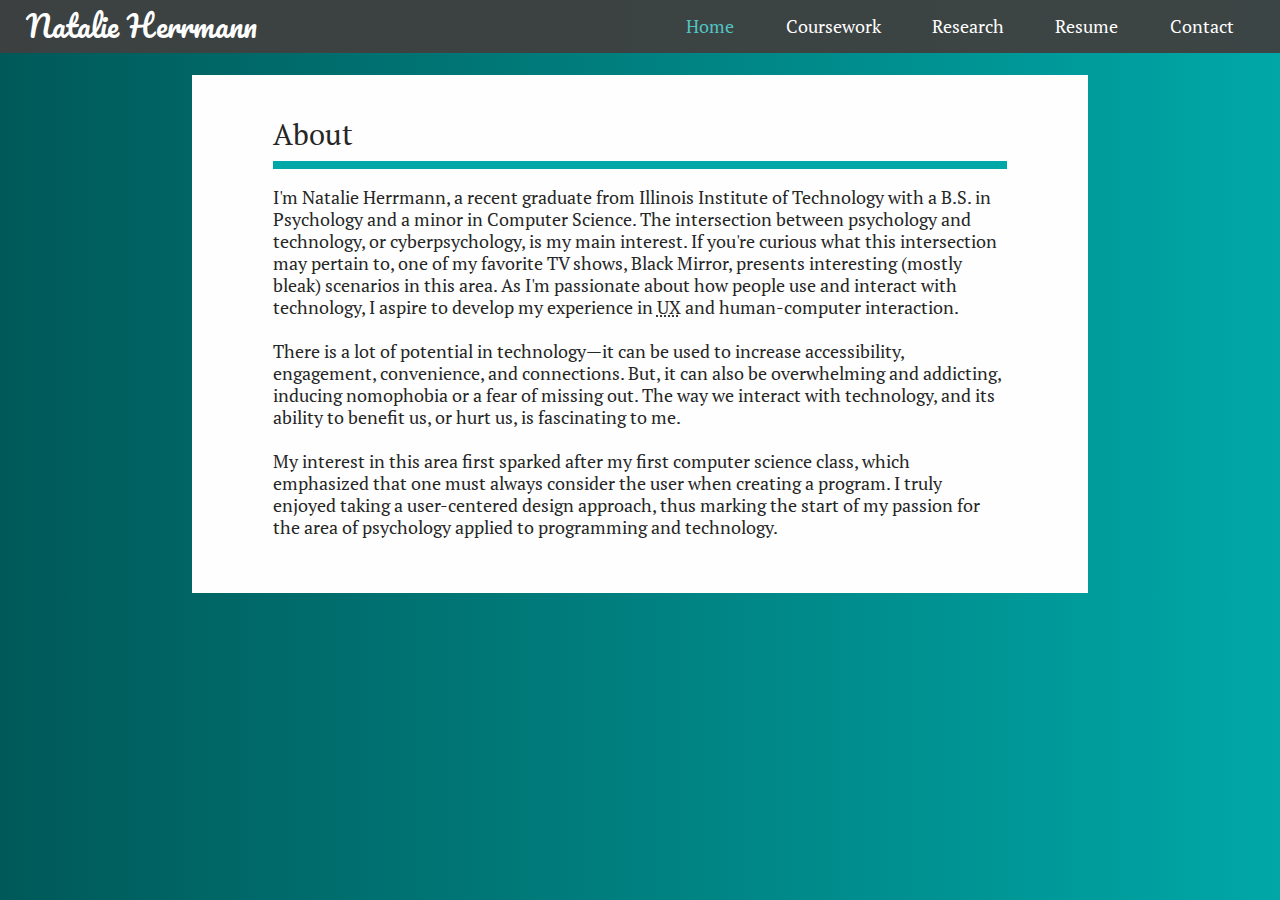
<file: index.html>
<!DOCTYPE html>
<html lang="en" class="nojs">
<head>
  <title>Natalie Herrmann</title>
  <meta charset="utf-8" />
  <meta name="viewport" content="width=device-width, initial-scale=1.0, shrink-to-fit=no" />
  <link rel="shortcut icon" href="assets/images/favicon.png" type="image/x-icon" />
  <link rel="stylesheet" href="assets/css/screen.css" />
</head>
<body>
  <header id="header">
    <h1 id="name"><a href="">Natalie Herrmann</a></h1>
    <nav id="navigation">
      <ul id="nav-bar">
        <li id="current"><a href="">Home</a></li> <!-- Current page -->
        <li><a href="coursework/">Coursework</a></li>
        <li><a href="research/">Research</a></li>
        <li><a href="resume/">Resume</a></li>
        <li><a href="contact/">Contact</a></li>
      </ul>
    </nav>
  </header>
  <main>
    <!-- About section -->
    <section id="about">
      <header>
        <h2>About</h2>
      </header>
      <p>
        I'm Natalie Herrmann, a recent graduate from Illinois Institute of
        Technology with a B.S. in Psychology and a minor in Computer Science.
        The intersection between psychology and technology, or cyberpsychology,
        is my main interest. If you're curious what this intersection may
        pertain to, one of my favorite TV shows, <cite>Black Mirror</cite>,
        presents interesting (mostly bleak) scenarios in this area. As I'm
        passionate about how people use and interact with technology, I aspire
        to develop my experience in <abbr title="User Experience">UX</abbr> and
        human-computer interaction.
      </p>
      <p>
        There is a lot of potential in technology&mdash;it can be used to
        increase accessibility, engagement, convenience, and connections. But,
        it can also be overwhelming and addicting, inducing nomophobia or a fear
        of missing out. The way we interact with technology, and its ability to
        benefit us, or hurt us, is fascinating to me.
      </p> <!-- &mdash is em dash -->
      <p>
        My interest in this area first sparked after my first computer science
        class, which emphasized that one must always consider the user when
        creating a program. I truly enjoyed taking a user-centered design
        approach, thus marking the start of my passion for the area of
        psychology applied to programming and technology.
      </p>
    </section> <!-- End About section -->
  </main>
  <script src="../../assets/js/site.js"></script>
</body>
</html>
</file>
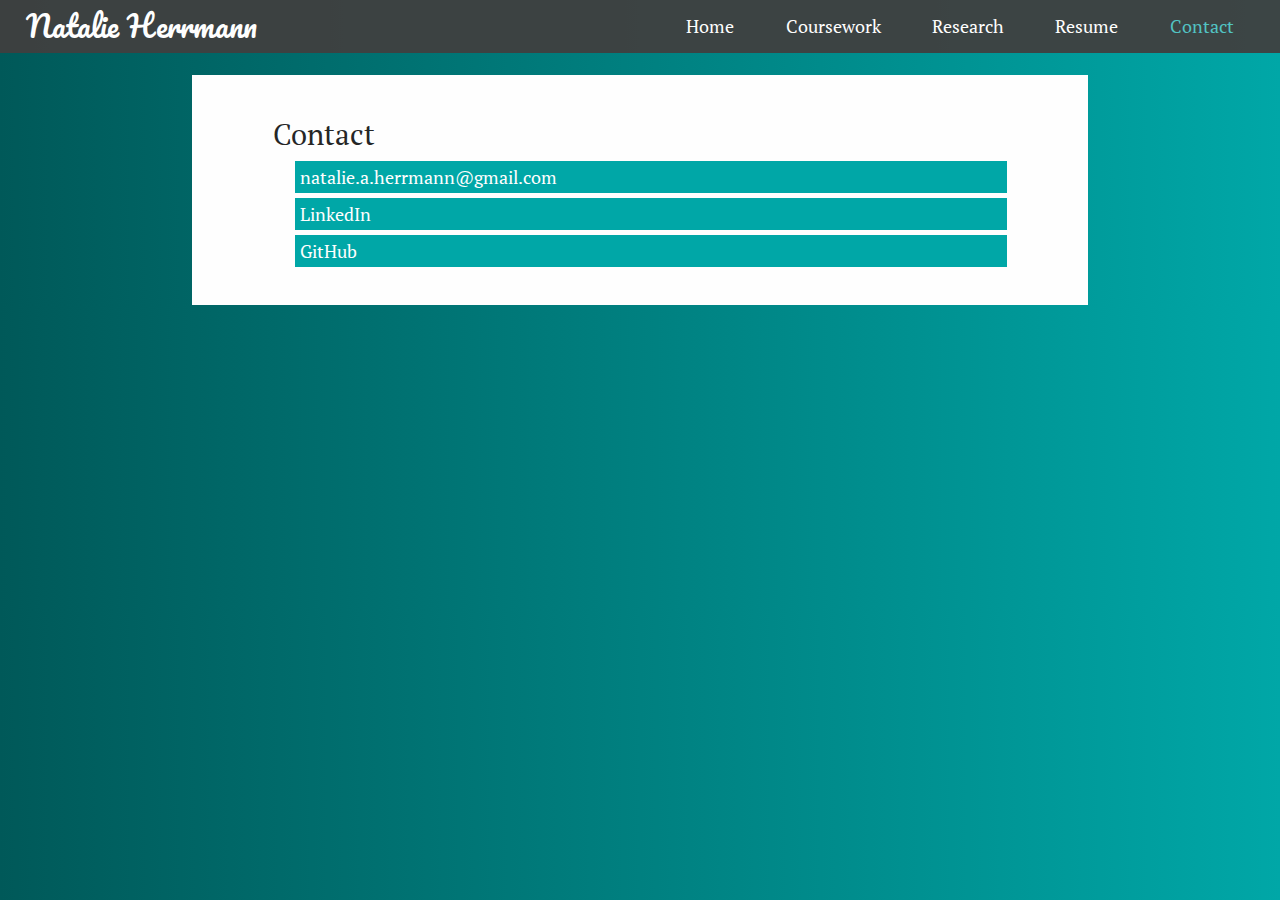
<file: contact/index.html>
<!DOCTYPE html>
<html lang="en" class="nojs">
<head>
  <title>Natalie Herrmann</title>
  <meta charset="utf-8" />
  <meta name="viewport" content="width=device-width, initial-scale=1.0, shrink-to-fit=no" />
  <link rel="shortcut icon" href="../assets/images/favicon.png" type="image/x-icon" />
  <link rel="stylesheet" href="../assets/css/screen.css" />
</head>
<body>
  <header id="header">
    <h1 id="name"><a href="../">Natalie Herrmann</a></h1>
    <nav id="navigation">
      <ul id="nav-bar">
        <li><a href="../">Home</a></li>
        <li><a href="../coursework/">Coursework</a></li>
        <li><a href="../research/">Research</a></li>
        <li><a href="../resume/">Resume</a></li>
        <li id="current"><a href="">Contact</a></li> <!-- Current page -->
      </ul>
    </nav>
  </header>
  <main>
    <!-- About section -->
    <section id="contact">
      <h2>Contact</h2>
      <address>
        <ul id="contact-links">
          <li>
            <a
            href="mailto:natalie.a.herrmann@gmail.com">natalie.a.herrmann@gmail.com</a>
          </li>
          <li><a href="https://www.linkedin.com/in/natalie-herrmann/">LinkedIn</a></li>
          <li><a href="https://github.com/natalieherrmann">GitHub</a></li>
        </ul>
      </address>
    </section>
  </main>
  <script src="../../assets/js/site.js"></script>
</body>
</html>
</file>
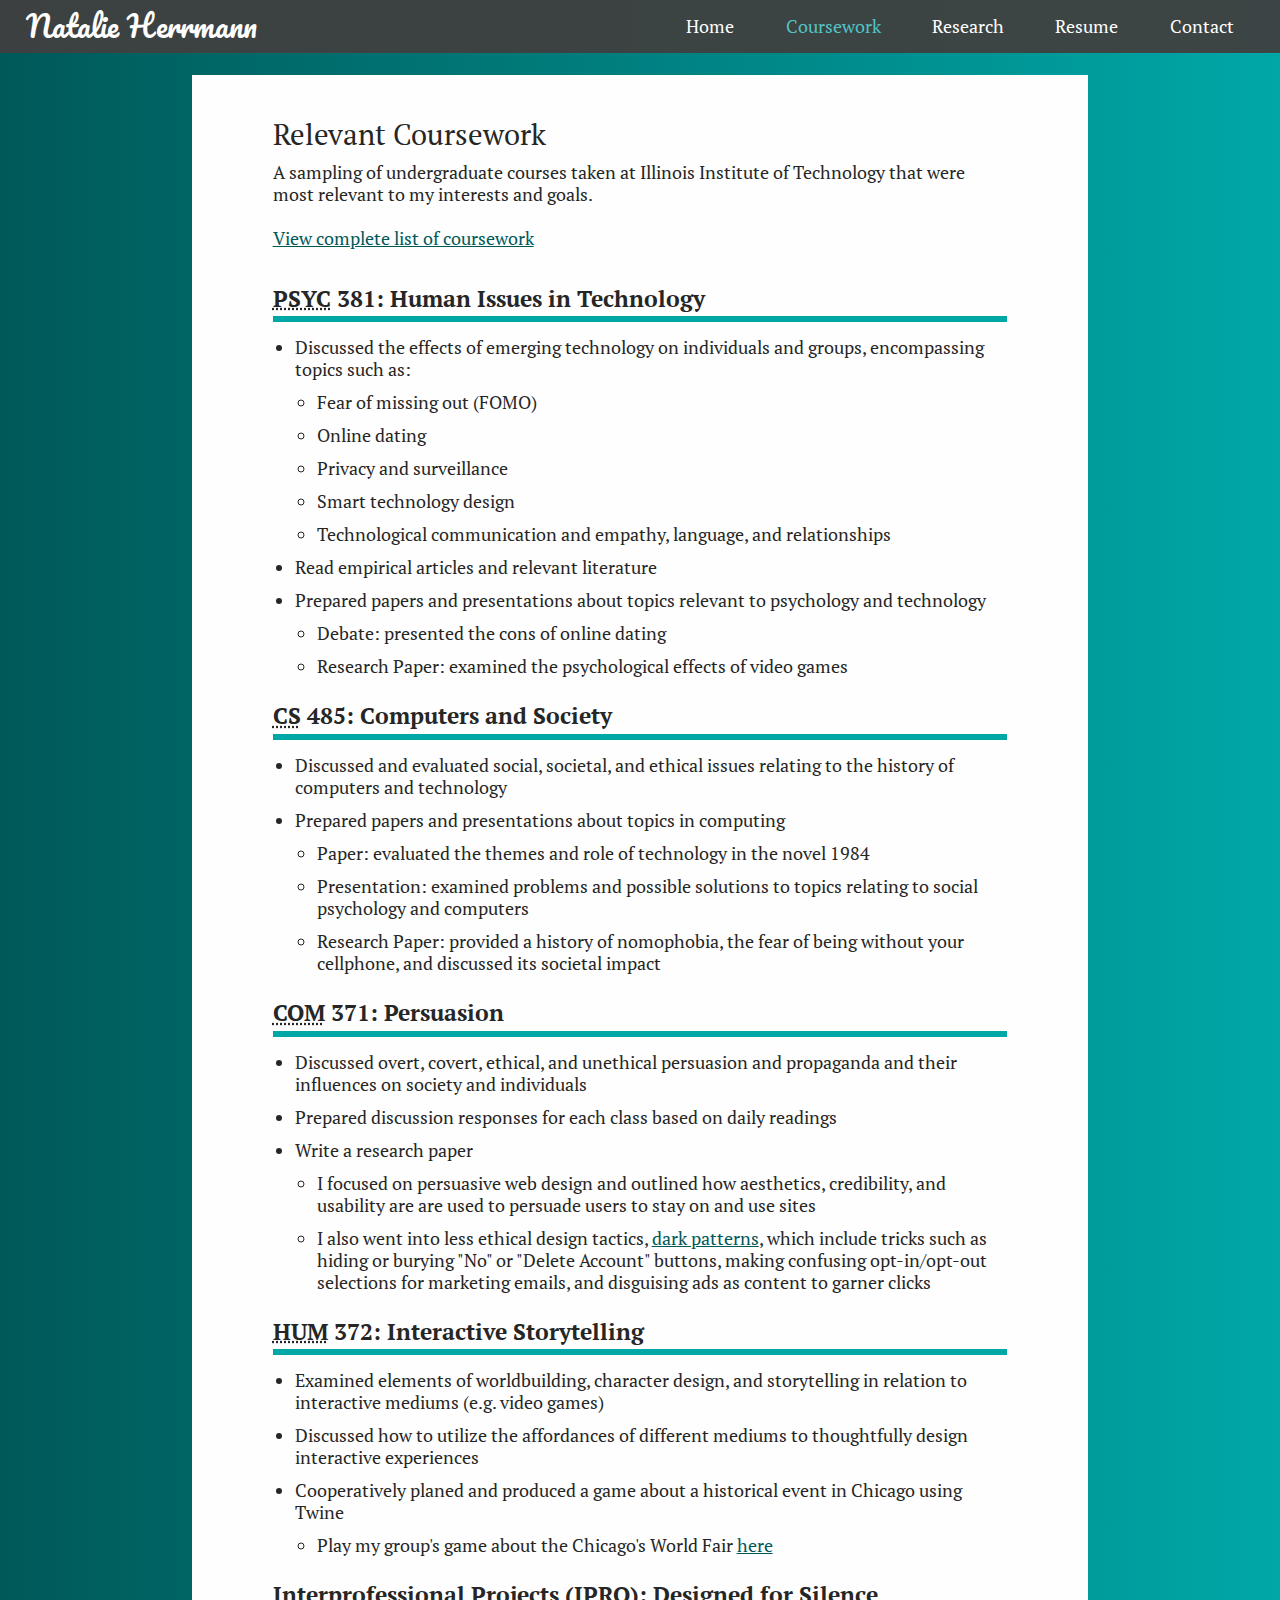
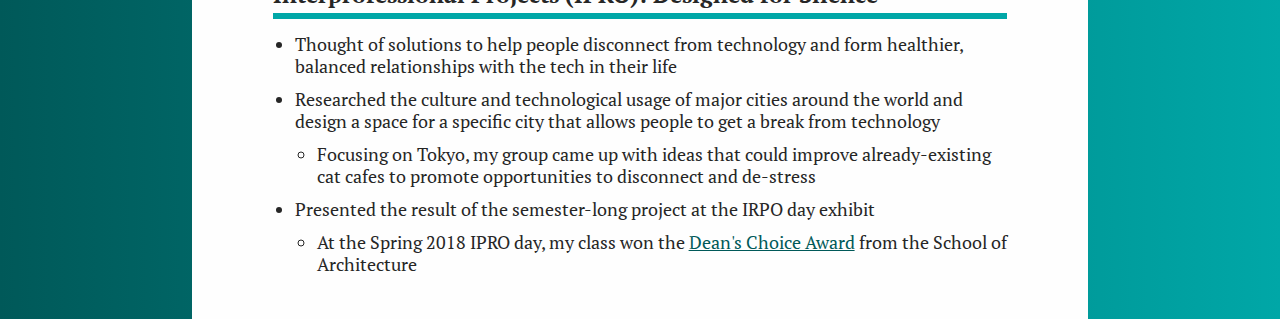
<file: coursework/index.html>
<!DOCTYPE html>
<html lang="en" id="coursework" class="nojs">
<head>
  <title>Natalie's Coursework</title>
  <meta charset="utf-8" />
  <meta name="viewport" content="width=device-width, initial-scale=1.0, shrink-to-fit=no" />
  <link rel="shortcut icon" href="../assets/images/favicon.png" type="image/x-icon" />
  <link rel="stylesheet" href="../assets/css/screen.css" />
</head>
<body>
  <header id="header">
    <h1 id="name"><a href="../">Natalie Herrmann</a></h1>
    <nav id="navigation">
      <ul id="nav-bar">
        <li><a href="../">Home</a></li>
        <li id="current"><a href="">Coursework</a></li> <!-- Current page -->
        <li><a href="../research/">Research</a></li>
        <li><a href="../resume/">Resume</a></li>
        <li><a href="../contact/">Contact</a></li>
      </ul>
    </nav>
  </header>
  <main>
    <header>
      <h2>Relevant Coursework</h2>
    </header>
    <p>
      A sampling of undergraduate courses taken at Illinois Institute of Technology that were most relevant to my interests and goals.
    </p>
    <p><a href="all/">View complete list of coursework</a></p>
    <!-- Main sections for relevant coursework include: psyc-381, cs-485,
    com-371, hum-372, and ipro -->
    <!-- Section for psyc-381 -->
    <section id="psyc-381" class="course">
      <header>
        <h3>
          <abbr title="Psychology">PSYC</abbr> 381: Human Issues in
          Technology
        </h3>
      </header>
      <ul class="course-summary">
        <li class="nested-co-sum">
          Discussed the effects of emerging technology on individuals and
          groups, encompassing topics such as:
          <ul>
            <li>Fear of missing out (<abbr>FOMO</abbr>)</li>
            <li>Online dating</li>
            <li>Privacy and surveillance</li>
            <li>Smart technology design</li>
            <li>
              Technological communication and empathy, language, and
              relationships
            </li>
          </ul>
        </li>
        <li>Read empirical articles and relevant literature</li>
        <li class="nested-co-sum">
          Prepared papers and presentations about topics relevant to psychology
          and technology
          <ul>
            <li>Debate: presented the cons of online dating</li>
            <li>
              Research Paper: examined the psychological effects of video games
            </li>
          </ul>
        </li>
    </ul>
    </section> <!-- End section for psyc-381 -->
    <!-- Section for cs-485 -->
    <section id="cs-485" class="course">
      <header>
        <h3>
          <abbr title="Computer Science">CS</abbr> 485: Computers and Society
        </h3>
      </header>
      <ul class="course-summary">
        <li>
          Discussed and evaluated social, societal, and ethical issues relating
          to the history of computers and technology
        </li>
        <li class="nested-co-sum">
          Prepared papers and presentations about topics in computing
          <ul>
            <li>
              Paper: evaluated the themes and role of technology in the novel
              <cite>1984</cite>
            </li>
            <li>
              Presentation: examined problems and possible solutions to topics
              relating to social psychology and computers
            </li>
            <li>
              Research Paper: provided a history of nomophobia, the fear of
              being without your cellphone, and discussed its societal impact
            </li>
          </ul>
        </li>
      </ul>
    </section> <!-- End section for cs-485 -->
    <!-- Section for com-371 -->
    <section id="com-371" class="course">
      <header>
        <h3><abbr title="Communications">COM</abbr> 371: Persuasion</h3>
      </header>
      <ul class="course-summary">
        <li>
          Discussed overt, covert, ethical, and unethical persuasion and
          propaganda and their influences on society and individuals
        </li>
        <li>
          Prepared discussion responses for each class based on daily readings
        </li>
        <li class="nested-co-sum">Write a research paper
          <ul>
            <li>
              I focused on persuasive web design and outlined how aesthetics,
              credibility, and usability are are used to persuade users to stay
              on and use sites
            </li>
            <li>
              I also went into less ethical design tactics, <a
              href="https://darkpatterns.org/">dark patterns</a>, which include
              tricks such as hiding or burying "No" or "Delete Account" buttons,
              making confusing opt-in/opt-out selections for marketing emails,
              and disguising ads as content to garner clicks
            </li>
          </ul>
        </li>
      </ul>
    </section> <!-- End section for com-371 -->
    <!-- Section for hum-372 -->
    <section id="hum-372" class="course">
      <header>
        <h3>
          <abbr title="Humanities">HUM</abbr> 372: Interactive Storytelling
        </h3>
      </header>
      <ul class="course-summary">
        <li>
          Examined elements of worldbuilding, character design, and storytelling
          in relation to interactive mediums (e.g. video games)
        </li>
        <li>
          Discussed how to utilize the affordances of different mediums to
          thoughtfully design interactive experiences
        </li>
        <li class="nested-co-sum">
          Cooperatively planed and produced a game about a historical event in
          Chicago using Twine
          <ul>
            <li>
              Play my group's game about the Chicago's World Fair <a
              href="https://ebaxter.itch.io/asflitwc">here</a>
            </li>
          </ul>
        </li>
      </ul>
    </section> <!-- End section for hum-372 -->
    <!-- Section for ipro -->
    <section id="ipro" class="course">
      <header>
        <h3>
          Interprofessional Projects (<abbr>IPRO</abbr>): Designed for Silence
        </h3>
      </header>
      <ul class="course-summary">
        <li>
          Thought of solutions to help people disconnect from technology and
          form healthier, balanced relationships with the tech in their life
        </li>
        <li class="nested-co-sum">
          Researched the culture and technological usage of major cities around
          the world and design a space for a specific city that allows people to
          get a break from technology
          <ul>
            <li>
              Focusing on Tokyo, my group came up with ideas that could improve
              already-existing cat cafes to promote opportunities to disconnect
              and de-stress
            </li>
          </ul>
        </li>
        <li class="nested-co-sum">
          Presented the result of the semester-long project at the IRPO day
          exhibit
          <ul>
            <li>
              At the Spring 2018 <abbr>IPRO</abbr> day, my class won the
              <a href="https://iit.edu/news/iittoday/?p=73937">Dean's Choice
              Award</a> from the School of Architecture
            </li>
          </ul>
        </li>
      </ul>
    </section> <!-- End section for ipro -->
  </main>
  <script src="../assets/js/site.js"></script>
</body>
</html>
</file>
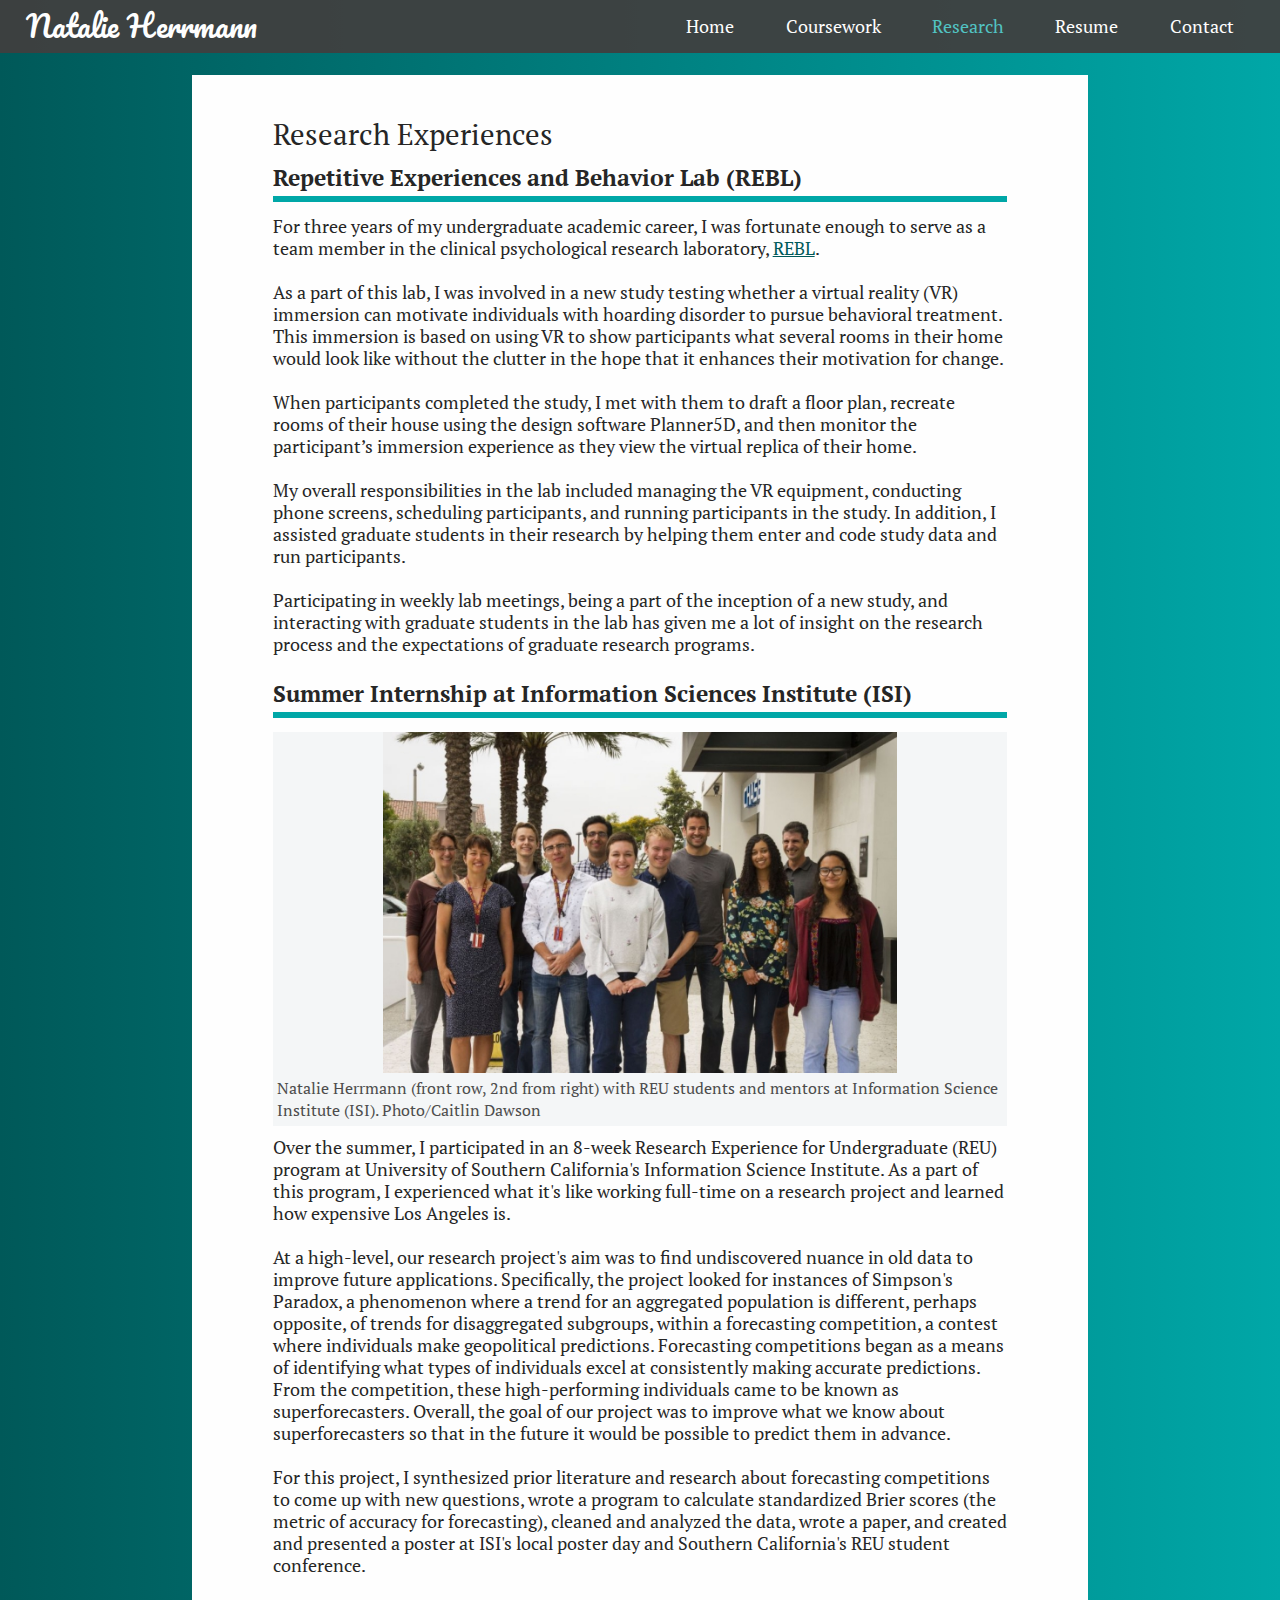
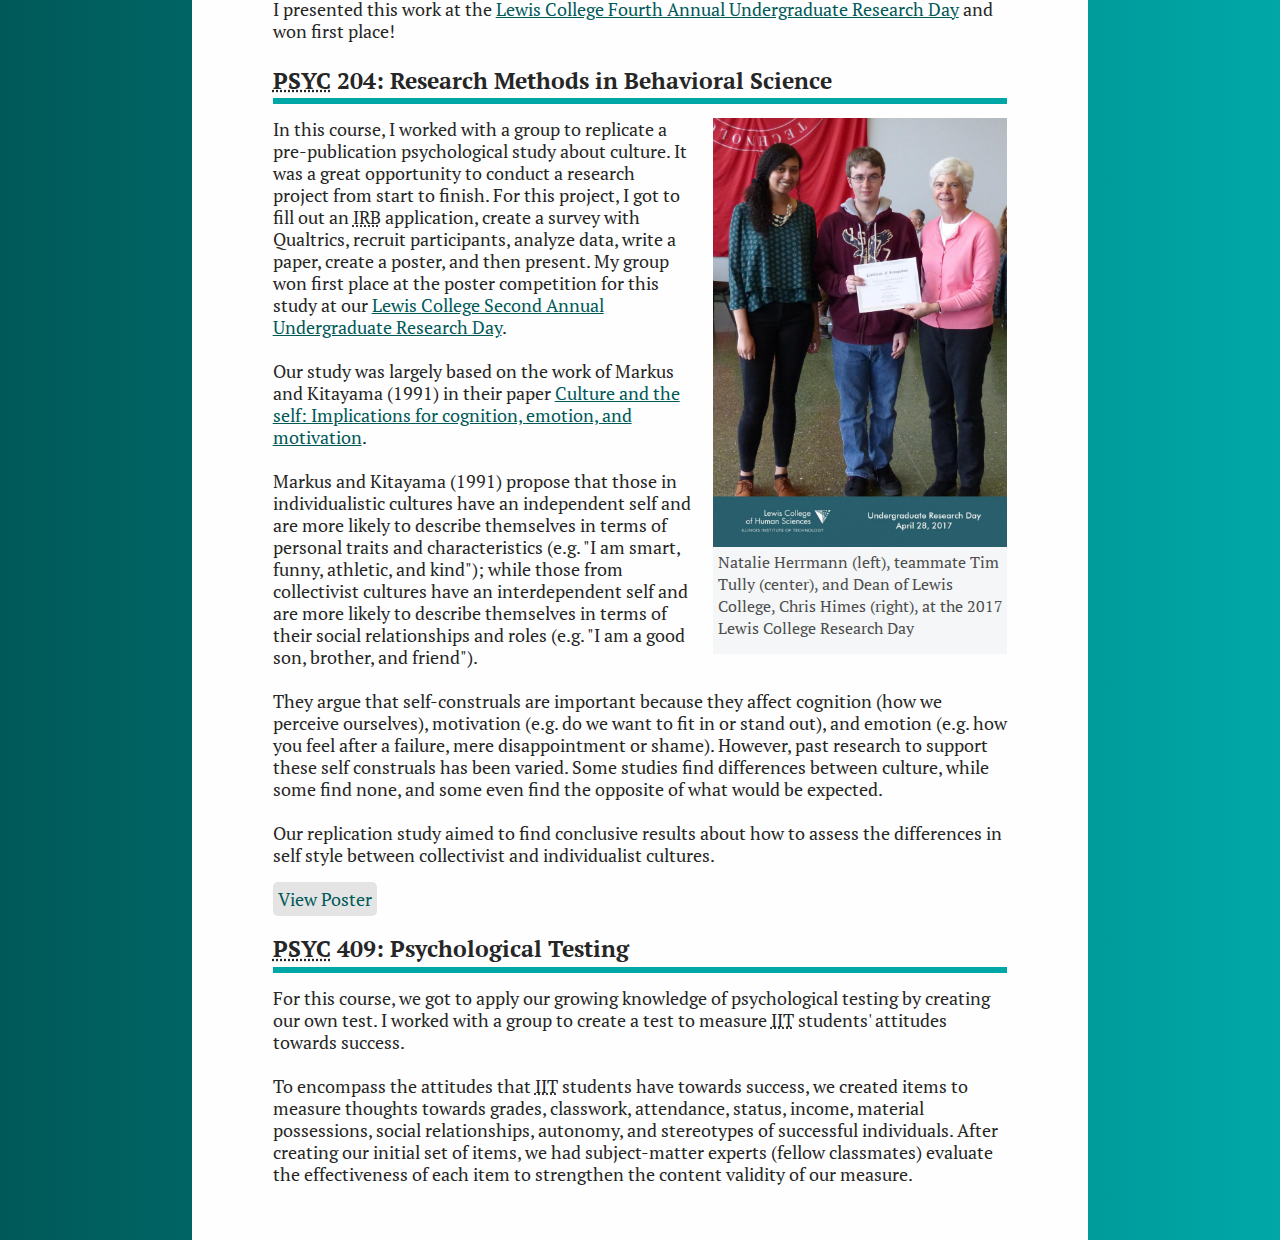
<file: research/index.html>
<!DOCTYPE html>
<html lang="en" class="nojs">
<head>
  <title>Natalie's Research Experiences</title>
  <meta charset="utf-8" />
  <meta name="viewport" content="width=device-width, initial-scale=1.0, shrink-to-fit=no" />
  <link rel="shortcut icon" href="../assets/images/favicon.png" type="image/x-icon" />
  <link rel="stylesheet" href="../assets/css/screen.css" />
</head>
<body>
  <header id="header">
    <h1 id="name"><a href="../">Natalie Herrmann</a></h1>
    <nav id="navigation">
      <ul id="nav-bar">
        <li><a href="../">Home</a></li>
        <li><a href="../coursework/">Coursework</a></li>
        <li id="current"><a href="">Research</a></li> <!-- Current page -->
        <li><a href="../resume/">Resume</a></li>
        <li><a href="../contact/">Contact</a></li>
      </ul>
    </nav>
  </header>
  <main>
    <header>
      <h2>Research Experiences</h2>
    </header>
    <!-- Main sections for research experiences include: REBL, ISI,
    PYSC-204, and PSYC 409 -->
    <!-- REBL Research -->
    <section id="rebl" class="research">
      <header>
        <h3>Repetitive Experiences and Behavior Lab (<abbr>REBL</abbr>)</h3>
      </header>
      <p>
        For three years of my undergraduate academic career, I was fortunate
        enough to serve as a team member in the clinical psychological research
        laboratory, <a href="https://rebl-iit.org/"><abbr>REBL</abbr></a>.
      </p>
      <p>
        As a part of this lab, I was involved in a new study testing
        whether a virtual reality (<abbr>VR</abbr>) immersion can motivate
        individuals with hoarding disorder to pursue behavioral treatment. This
        immersion is based on using <abbr>VR</abbr> to show participants what
        several rooms in their home would look like without the clutter in the
        hope that it enhances their motivation for change.
      </p>
      <p>
        When participants completed the study, I met with them to draft a floor
        plan, recreate rooms of their house using the design software Planner5D,
        and then monitor the participant’s immersion experience as they view the
        virtual replica of their home.
      </p>
      <p>
        My overall responsibilities in the lab included managing the VR
        equipment, conducting phone screens, scheduling participants, and
        running participants in the study. In addition, I assisted graduate
        students in their research by helping them enter and code study data and
        run participants.
      </p>
      <p>
        Participating in weekly lab meetings, being a part of the inception of a
        new study, and interacting with graduate students in the lab has given
        me a lot of insight on the research process and the expectations of
        graduate research programs.
      </p>
    </section> <!-- End REBL section -->
    <!-- ISI Research -->
    <section id="isi" class="research">
      <header>
        <h3>
          Summer Internship at Information Sciences Institute (<abbr>ISI</abbr>)
        </h3>
      </header>
      <figure id="isi-img">
        <img srcset="../assets/images/isi-reu-1000.jpg 1000w,
        ../assets/images/isi-reu-750.jpg 750w,
        ../assets/images/isi-reu-590.jpg 590w"
        sizes="(min-width: 900px) 25vw, (min-width: 720px) 60vw, 89vw"
        src="../assets/images/isi-reu-1000.jpg" alt="Natalie Herrmann with REU
        students and mentors in front of the Information Science Institute (ISI)
        building" />
        <figcaption>
          Natalie Herrmann (front row, 2nd from right) with <abbr>REU</abbr>
          students and mentors at Information Science Institute
          (<abbr>ISI</abbr>). Photo/Caitlin Dawson
        </figcaption>
      </figure>
      <p>
        Over the summer, I participated in an 8-week Research Experience for
        Undergraduate (<abbr>REU</abbr>) program at University of Southern
        California's Information Science Institute. As a part of this program, I
        experienced what it's like working full-time on a research project and
        learned how expensive Los Angeles is.
      </p>
      <p>
        At a high-level, our research project's aim was to find undiscovered
        nuance in old data to improve future applications. Specifically, the
        project looked for instances of Simpson's Paradox, a phenomenon where a
        trend for an aggregated population is different, perhaps opposite, of
        trends for disaggregated subgroups, within a forecasting competition, a
        contest where individuals make geopolitical predictions. Forecasting
        competitions began as a means of identifying what types of individuals
        excel at consistently making accurate predictions. From the competition,
        these high-performing individuals came to be known as superforecasters.
        Overall, the goal of our project was to improve what we know about
        superforecasters so that in the future it would be possible to predict
        them in advance.
      </p>
      <p>
        For this project, I synthesized prior literature and research about
        forecasting competitions to come up with new questions, wrote a program
        to calculate standardized Brier scores (the metric of accuracy for
        forecasting), cleaned and analyzed the data, wrote a paper, and created
        and presented a poster at ISI's local poster day and Southern
        California's <abbr>REU</abbr> student conference.
      </p>
      <p>
        I presented this work at the <a
        href="https://humansciences.iit.edu/news/2019/05/lewis-college-undergraduate-research-day-winners-announced">Lewis
        College Fourth Annual Undergraduate Research Day</a> and won first
        place!
      </p>
    </section> <!-- End ISI-REU section -->
    <!-- PSYC-204 Research -->
    <section id="psyc-204" class="research">
      <header>
        <h3>
          <abbr title="Psychology">PSYC</abbr> 204: Research Methods in
          Behavioral Science
      </h3>
      </header>
      <figure id="research-day-img">
        <img srcset="../assets/images/research-day-1371.jpg 1371w,
        ../assets/images/research-day-870.jpg 870w,
        ../assets/images/research-day-435.jpg 435w"
        sizes="(min-width: 720px) 35vw, (min-width: 899px) 58vw, 89vw"
        src="../assets/images/research-day-1371.jpg" alt="Natalie Herrmann
        stands with teammate, Tim Tully, and Dean of Lewis College, Chris
        Himes, at the 2017 Lewis College Research Day" />
        <figcaption>
          Natalie Herrmann (left), teammate Tim Tully (center), and Dean of
          Lewis College, Chris Himes (right), at the 2017 Lewis College Research
          Day
        </figcaption>
      </figure>
      <p>
        In this course, I worked with a group to replicate a pre-publication
        psychological study about culture. It was a great opportunity to conduct
        a research project from start to finish. For this project, I got to fill
        out an <abbr title="Institutional Review Board">IRB</abbr> application,
        create a survey with Qualtrics, recruit participants, analyze data,
        write a paper, create a poster, and then present. My group won first
        place at the poster competition for this study at our <a
        href="https://humansciences.iit.edu/2017-undergraduate-research-day">Lewis
        College Second Annual Undergraduate Research Day</a>.
      </p>
      <p>
        Our study was largely based on the work of Markus and Kitayama (1991) in
        their paper <a
        href="https://web.stanford.edu/~hazelm/publications/1991%20Markus%20Kitayama%20Culture%20and%20the%20self.pdf">
        Culture and the self: Implications for cognition, emotion, and
        motivation</a>.
      </p>
      <p>
        Markus and Kitayama (1991) propose that those in individualistic
        cultures have an independent self and are more likely to describe
        themselves in terms of personal traits and characteristics (e.g. "I am
        smart, funny, athletic, and kind"); while those from collectivist
        cultures have an interdependent self and are more likely to describe
        themselves in terms of their social relationships and roles (e.g. "I am
        a good son, brother, and friend").
      </p>
      <p>
        They argue that self-construals are important because they affect
        cognition (how we perceive ourselves), motivation (e.g. do we want to
        fit in or stand out), and emotion (e.g. how you feel after a failure,
        mere disappointment or shame). However, past research to support these
        self construals has been varied. Some studies find differences between
        culture, while some find none, and some even find the opposite of what
        would be expected.
      </p>
      <p>
        Our replication study aimed to find conclusive results about how to
        assess the differences in self style between collectivist and
        individualist cultures.
      </p>
      <p><a class="view-pdf" href="coll-poster.pdf">View Poster</a></p>
    </section> <!-- End PSYC-204 Section -->
    <!-- PSYC-409 Research -->
    <section id="psyc-409" class="research">
      <header>
        <h3><abbr title="Psychology">PSYC</abbr> 409: Psychological Testing</h3>
      </header>
      <p>
        For this course, we got to apply our growing knowledge of psychological
        testing by creating our own test. I worked with a group to create a test
        to measure <abbr title="Illinois Institute of Technology">IIT</abbr>
        students' attitudes towards success.
      </p>
      <p>
        To encompass the attitudes that <abbr title="Illinois Institute of
        Technology">IIT</abbr> students have towards success, we created items
        to measure thoughts towards grades, classwork, attendance, status,
        income, material possessions, social relationships, autonomy, and
        stereotypes of successful individuals. After creating our initial set of
        items, we had subject-matter experts (fellow classmates) evaluate the
        effectiveness of each item to strengthen the content validity of our
        measure.
      </p>
    </section> <!-- End PSYC-409 section -->
  </main>
  <script src="../../assets/js/site.js"></script>
</body>
</html>
</file>
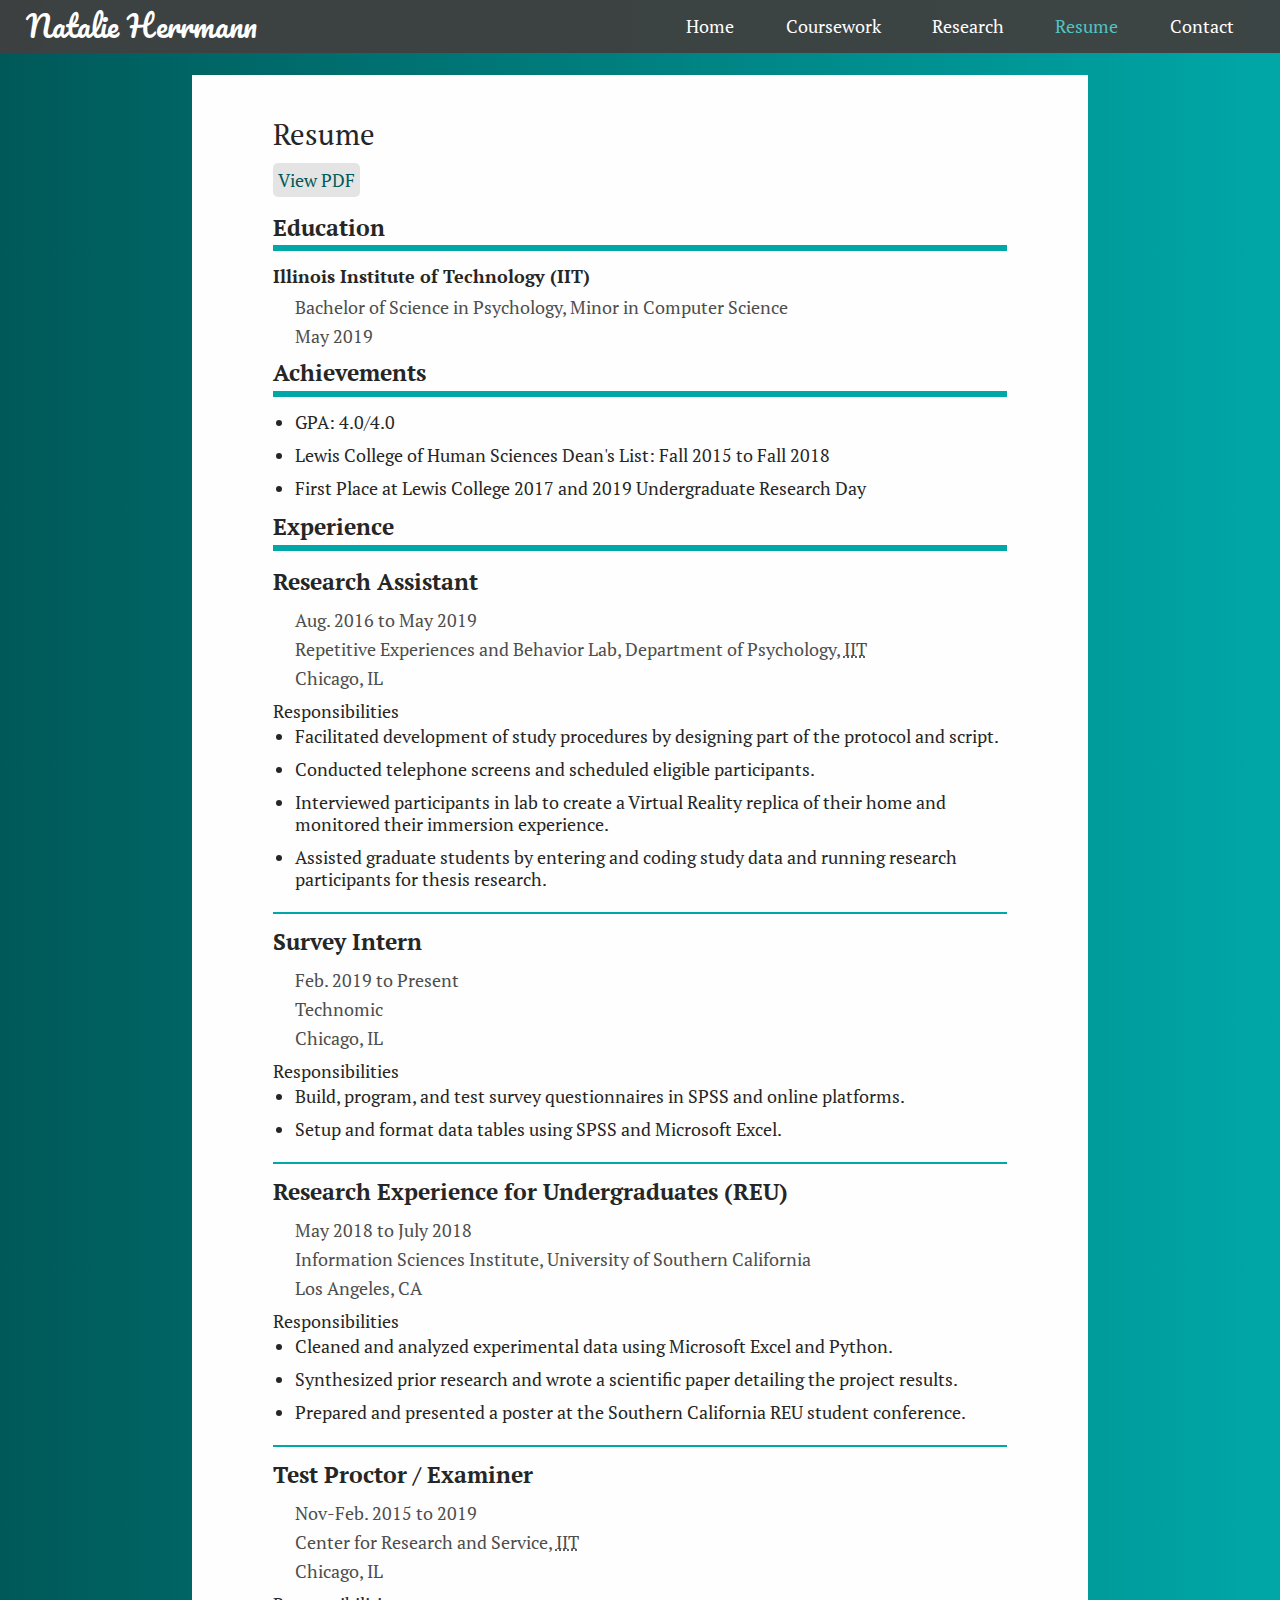
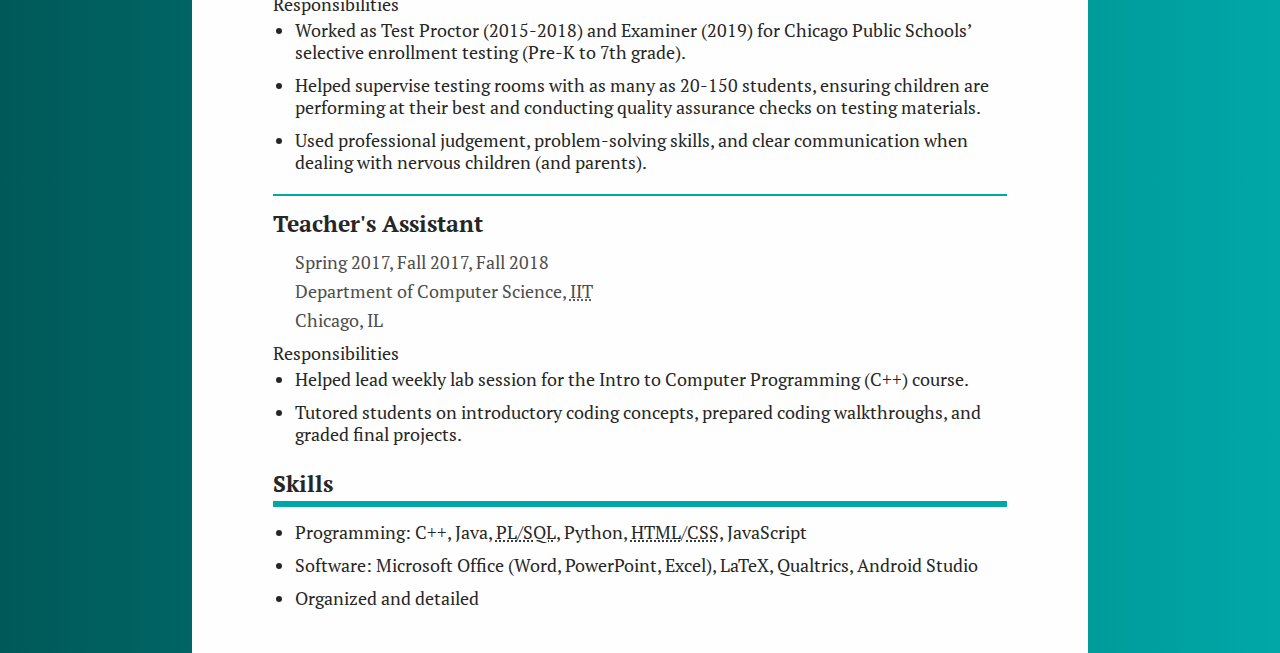
<file: resume/index.html>
<!DOCTYPE html>
<html lang="en" class="nojs">
<head>
  <title>Natalie's Resume</title>
  <meta charset="utf-8" />
  <meta name="viewport" content="width=device-width, initial-scale=1.0, shrink-to-fit=no" />
  <link rel="shortcut icon" href="../assets/images/favicon.png" type="image/x-icon" />
  <link rel="stylesheet" href="../assets/css/screen.css" />
</head>
<body>
  <header id="header">
    <h1 id="name"><a href="../">Natalie Herrmann</a></h1>
    <nav id="navigation">
      <ul id="nav-bar">
        <li><a href="../">Home</a></li>
        <li><a href="../coursework/">Coursework</a></li>
        <li><a href="../research/">Research</a></li>
        <li id="current"><a href="">Resume</a></li> <!-- Current page -->
        <li><a href="../contact/">Contact</a></li>
      </ul>
    </nav>
  </header>
  <main id="resume">
    <header>
      <h2>Resume</h2>
    </header>
    <!-- Link to view resume as a PDF -->
    <p><a class="view-pdf" href="nherrmann-resume.pdf">View PDF</a></p>
    <!-- Main sections for resume include: Education, Experience, and Skills -->
    <!-- Education -->
    <section id="education">
      <header>
        <h3>Education</h3>
      </header>
      <ul id="education-list">
        <li class="title">
          Illinois Institute of Technology (<abbr>IIT</abbr>)
        </li>
        <li class="title-desc">
          Bachelor of Science in Psychology, Minor in Computer Science
        </li>
        <li class="date">May 2019</li>
      </ul>
      <!-- Achievements relating to Education -->
      <section id="achievements">
        <header>
          <h4>Achievements</h4>
        </header>
        <ul id="achievement-list">
          <li>GPA: 4.0/4.0</li>
          <li>
            Lewis College of Human Sciences Dean's List: Fall 2015 to Fall
            2018
          </li>
          <li>
            First Place at Lewis College 2017 and 2019 Undergraduate Research
            Day
          </li>
        </ul>
      </section> <!-- End achievement subsection -->
    </section> <!-- End education section -->
    <!-- Main section for Experience -->
    <!-- Experience section contains rebl-ra, isi-reu, cps, cs-ta, and psi-chi subsections -->
    <section id="experience">
      <header>
        <h3>Experience</h3>
      </header>
      <!-- Experience subsection for rebl-ra -->
      <section id="rebl-ra" class="job first">
        <!-- Class 'first' above for styling first item in job experience list -->
        <ul class="job-info">
          <li class="title"><h4>Research Assistant</h4></li>
          <li class="time">Aug. 2016 to May 2019</li>
          <li class="title-desc">
            Repetitive Experiences and Behavior Lab, Department of Psychology,
            <abbr title="Illinois Institute of Technology">IIT</abbr>
          </li>
          <li class="location">Chicago, <abbr>IL</abbr></li>
          <li class="job-responsibilities"><h5>Responsibilities</h5>
            <ul> <!-- Nest list of job responsibilities -->
              <li>
                Facilitated development of study procedures by designing part of
                the protocol and script.
              </li>
              <li>
                Conducted telephone screens and scheduled eligible participants.
              </li>
              <li>
                Interviewed participants in lab to create a Virtual Reality
                replica of their home and monitored their immersion experience.
              </li>
              <li>
                Assisted graduate students by entering and coding study data and
                running research participants for thesis research.
              </li>
            </ul>
          </li> <!-- End nested list of job responsibilities -->
        </ul>
      </section> <!-- End rebl-ra subsection -->
      <!-- Experience subsection for cs-ta -->
      <section id="survey-intern" class="job">
        <ul class="job-info">
          <li class="title"><h4>Survey Intern</h4></li>
          <li class="time">Feb. 2019 to Present</li>
          <li class="title-desc">Technomic</li>
          <li class="location">Chicago, <abbr>IL</abbr></li>
          <li class="job-responsibilities"><h5>Responsibilities</h5>
            <ul> <!-- Nest list of job responsibilities -->
              <li>
                Build, program, and test survey questionnaires in SPSS and
                online platforms.
              </li>
              <li>
                Setup and format data tables using SPSS and Microsoft Excel.
              </li>
            </ul>
          </li> <!-- End nested list of job responsibilities -->
        </ul>
      </section> <!-- End cs-ta subsection -->
      <!-- Experience subsection for isi-reu -->
      <section id="isi-reu" class="job">
        <ul class="job-info">
          <li class="title">
            <h4>Research Experience for Undergraduates (<abbr>REU</abbr>)</h4>
          </li>
          <li class="time">May 2018 to July 2018</li>
          <li class="title-desc">
            Information Sciences Institute, University of Southern California
          </li>
          <li class="location">Los Angeles, <abbr>CA</abbr></li>
          <li class="job-responsibilities"><h5>Responsibilities</h5>
            <ul> <!-- Nest list of job responsibilities -->
              <li>
                Cleaned and analyzed experimental data using Microsoft Excel and
                Python.
              </li>
              <li>
                Synthesized prior research and wrote a scientific paper
                detailing the project results.
              </li>
              <li>
                Prepared and presented a poster at the Southern California REU
                student conference.
              </li>
            </ul>
          </li> <!-- End nested list of job responsibilities -->
        </ul>
      </section> <!-- End isi-reu subsection -->
      <!-- Experience subsection for cps-staff-->
      <section id="cps-staff" class="job">
        <ul class="job-info">
          <li class="title"><h4>Test Proctor / Examiner </h4></li>
          <li class="time">Nov-Feb. 2015 to 2019</li>
          <li class="title-desc">
            Center for Research and Service, <abbr title="Illinois Institute of
            Technology">IIT</abbr>
          </li>
          <li class="location">Chicago, <abbr>IL</abbr></li>
          <li class="job-responsibilities"><h5>Responsibilities</h5>
            <ul> <!-- Nest list of job responsibilities -->
              <li>
                Worked as Test Proctor (2015-2018) and Examiner (2019) for
                Chicago Public Schools’ selective enrollment testing (Pre-K to
                7th grade).
              </li>
              <li>
                Helped supervise testing rooms with as many as 20-150 students,
                ensuring children are performing at their best and conducting
                quality assurance checks on testing materials.
              </li>
              <li>
                Used professional judgement, problem-solving skills, and clear
                communication when dealing with nervous children (and parents).
              </li>
            </ul>
          </li> <!-- End nested list of job responsibilities -->
        </ul>
      </section> <!-- End cps subsection -->
      <!-- Experience subsection for cs-ta -->
      <section id="cs-ta" class="job last">
        <!-- Class 'last' above for styling last item in job experience list -->
        <ul class="job-info">
          <li class="title"><h4>Teacher's Assistant</h4></li>
          <li class="time">Spring 2017, Fall 2017, Fall 2018</li>
          <li class="title-desc">
            Department of Computer Science, <abbr title="Illinois Institute of
            Technology">IIT</abbr>
          </li>
          <li class="location">Chicago, <abbr>IL</abbr></li>
          <li class="job-responsibilities"><h5>Responsibilities</h5>
            <ul> <!-- Nest list of job responsibilities -->
              <li>
                Helped lead weekly lab session for the Intro to Computer
                Programming (C++) course.
              </li>
              <li>
                Tutored students on introductory coding concepts, prepared
                coding walkthroughs, and graded final projects.
              </li>
            </ul>
          </li> <!-- End nested list of job responsibilities -->
        </ul>
      </section> <!-- End cs-ta subsection -->
    </section> <!-- End Experience section -->
    <!-- Main sections for Skills -->
    <section id="skills">
      <header>
        <h3>Skills</h3>
      </header>
      <ul>
        <li>
          Programming: C++, Java, <abbr title="Procedural Language for
          Structured Query Language">PL/SQL</abbr>, Python, <abbr
          title="HyperText Markup Language">HTML</abbr>/<abbr title="Cascading
          Style Sheets">CSS</abbr>, JavaScript
        </li>
        <li>
          Software: Microsoft Office (Word, PowerPoint, Excel), LaTeX,
          Qualtrics, Android Studio
        </li>
        <li>Organized and detailed</li>
      </ul>
    </section> <!-- End Skills section -->
  </main>
  <script src="../../assets/js/site.js"></script>
</body>
</html>
</file>
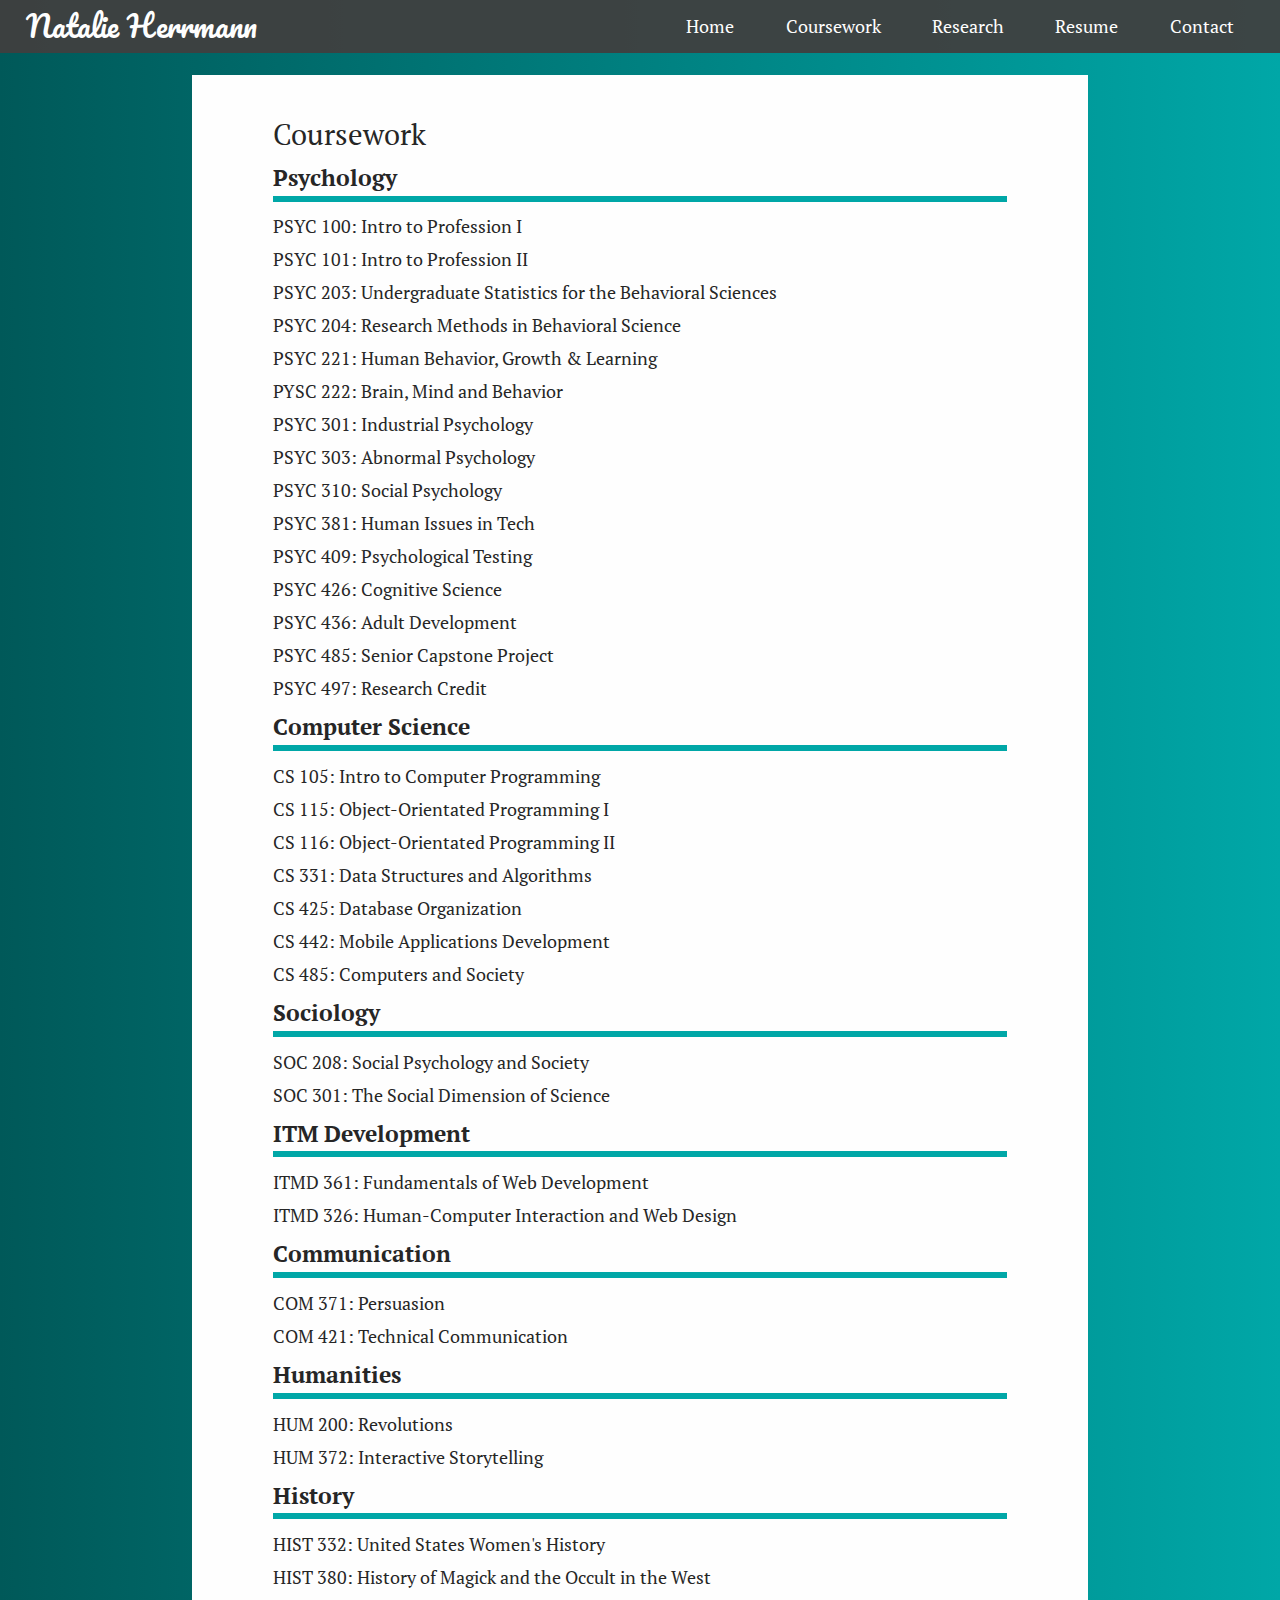
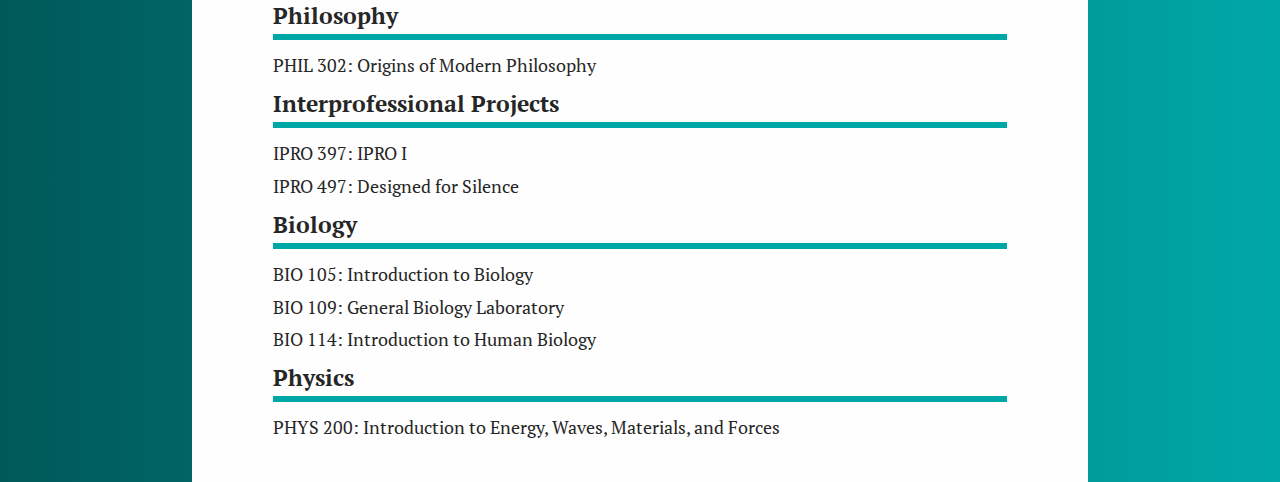
<file: coursework/all/index.html>
<!DOCTYPE html>
<html lang="en" class="nojs">
<head>
  <title>Natalie's Coursework</title>
  <meta charset="utf-8" />
  <meta name="viewport" content="width=device-width, initial-scale=1.0, shrink-to-fit=no" />
  <link rel="shortcut icon" href="../../assets/images/favicon.png" type="image/x-icon" />
  <link rel="stylesheet" href="../../assets/css/screen.css" />
</head>
<body>
  <header id="header">
    <h1 id="name"><a href="../../">Natalie Herrmann</a></h1>
    <nav id="navigation">
      <ul id="nav-bar">
        <li><a href="../../">Home</a></li>
        <li><a href="../">Coursework</a></li>
        <li><a href="../../research/">Research</a></li>
        <li><a href="../../resume/">Resume</a></li>
        <li><a href="../../contact/">Contact</a></li>
      </ul>
    </nav>
  </header>
  <main>
    <!-- Main sections for all coursework include: psyc-courses, cs-courses,
    soc-courses, itmd-courses, psyc-courses, com-courses, hum-courses,
    hist-courses, phil-courses, ipro-courses, bio-courses, and phys-courses -->
    <section id="all-coursework">
      <header>
        <h2>Coursework</h2>
      </header>
      <!-- Section for psyc-courses -->
      <section id="psyc-courses" class="course-list">
        <header>
          <h3>Psychology</h3>
        </header>
        <ol id="pysc-list" class="course-list-section">
          <li>PSYC 100: Intro to Profession I</li>
          <li>PSYC 101: Intro to Profession II</li>
          <li>
            PSYC 203: Undergraduate Statistics for the Behavioral Sciences
          </li>
          <li>PSYC 204: Research Methods in Behavioral Science</li>
          <li>PSYC 221: Human Behavior, Growth &amp; Learning</li>
          <li>PYSC 222: Brain, Mind and Behavior</li>
          <li>PSYC 301: Industrial Psychology</li>
          <li>PSYC 303: Abnormal Psychology</li>
          <li>PSYC 310: Social Psychology</li>
          <li>PSYC 381: Human Issues in Tech</li>
          <li>PSYC 409: Psychological Testing</li>
          <li>PSYC 426: Cognitive Science</li>
          <li>PSYC 436: Adult Development</li>
          <li>PSYC 485: Senior Capstone Project</li>
          <li>PSYC 497: Research Credit</li>
        </ol>
      </section> <!-- End section for psyc-courses -->
      <!-- Section for cs-courses -->
      <section id="cs-courses" class="course-list">
        <header>
          <h3>Computer Science</h3>
        </header>
        <ol id="cs-list" class="course-list-section">
          <li>CS 105: Intro to Computer Programming</li>
          <li>CS 115: Object-Orientated Programming I</li>
          <li>CS 116: Object-Orientated Programming II</li>
          <li>CS 331: Data Structures and Algorithms</li>
          <li>CS 425: Database Organization</li>
          <li>CS 442: Mobile Applications Development</li>
          <li>CS 485: Computers and Society</li>
        </ol>
      </section> <!-- End section for cs-courses -->
      <!-- Section for soc-courses -->
      <section id="soc-courses" class="course-list">
        <header>
          <h3>Sociology</h3>
        </header>
        <ol id="soc-list" class="course-list-section">
          <li>SOC 208: Social Psychology and Society</li>
          <li>SOC 301: The Social Dimension of Science</li>
        </ol>
      </section> <!-- End section for soc-courses -->
      <!-- Section for itmd-courses -->
      <section id="itmd-courses" class="course-list">
        <header>
          <h3>ITM Development</h3>
        </header>
        <ol id="itmd-list" class="course-list-section">
          <li>ITMD 361: Fundamentals of Web Development</li>
          <li>ITMD 326: Human-Computer Interaction and Web Design</li>
        </ol>
      </section> <!-- End section for itmd-courses -->
      <!-- Section for com-courses -->
      <section id="com-courses" class="course-list">
        <header>
          <h3>Communication</h3>
        </header>
        <ol id="com-list" class="course-list-section">
          <li>COM 371: Persuasion</li>
          <li>COM 421: Technical Communication</li>
        </ol>
      </section> <!-- End section for com-courses -->
      <!-- Section for hum-courses -->
      <section id="hum-courses" class="course-list">
        <header>
          <h3>Humanities</h3>
        </header>
        <ol id="hum-list" class="course-list-section">
          <li>HUM 200: Revolutions</li>
          <li>HUM 372: Interactive Storytelling</li>
        </ol>
      </section> <!-- End secion for hum-courses -->
      <!-- Section for hist-courses -->
      <section id="hist-courses" class="course-list">
        <header>
          <h3>History</h3>
        </header>
        <ol id="hist-list" class="course-list-section">
          <li>HIST 332: United States Women's History</li>
          <li>HIST 380: History of Magick and the Occult in the West</li>
        </ol>
      </section> <!-- End section for hist-courses -->
      <!-- Section for phil-courses -->
      <section id="phil-courses" class="course-list">
        <header>
          <h3>Philosophy</h3>
        </header>
        <ol id="phil-list" class="course-list-section">
          <li>PHIL 302: Origins of Modern Philosophy</li>
        </ol>
      </section> <!-- End section for phil-courses -->
      <!-- Section for ipro-courses -->
      <section id="ipro-courses" class="course-list">
        <header>
          <h3>Interprofessional Projects</h3>
        </header>
        <ol id="ipro-list" class="course-list-section">
          <li>IPRO 397: IPRO I</li>
          <li>IPRO 497: Designed for Silence</li>
        </ol>
      </section> <!-- End section for ipro-courses -->
      <!-- Section for bio-courses -->
      <section id="bio-courses" class="course-list">
        <header>
          <h3>Biology</h3>
        </header>
        <ol id="bio-list" class="course-list-section">
          <li>BIO 105: Introduction to Biology</li>
          <li>BIO 109: General Biology Laboratory</li>
          <li>BIO 114: Introduction to Human Biology</li>
        </ol>
      </section> <!-- End section for bio-courses -->
      <!-- Section for phys-courses -->
      <section id="phys-courses" class="course-list">
        <header>
          <h3>Physics</h3>
        </header>
        <ol id="phys-list" class="course-list-section">
          <li>
            PHYS 200: Introduction to Energy, Waves, Materials, and Forces
          </li>
        </ol>
      </section> <!-- End section for phys-courses -->
    </section> <!-- End section for course lists -->
  </main>
  <script src="../../assets/js/site.js"></script>
</body>
</html>
</file>
<file: assets/css/screen.css>
@import url("https://fonts.googleapis.com/css?family=PT+Serif|Pacifico&display=swap");

/* http://meyerweb.com/eric/tools/css/reset/
   v2.0 | 20110126
   License: none (public domain)
*/
/* stylelint-disable */
a,abbr,acronym,address,applet,article,aside,audio,b,big,blockquote,body,canvas,caption,center,cite,code,dd,del,details,dfn,div,dl,dt,em,embed,fieldset,figcaption,figure,footer,form,h1,h2,h3,h4,h5,h6,header,hgroup,html,i,iframe,img,ins,kbd,label,legend,li,mark,menu,nav,object,ol,output,p,pre,q,ruby,s,samp,section,small,span,strike,strong,sub,summary,sup,table,tbody,td,tfoot,th,thead,time,tr,tt,u,ul,var,video{margin:0;padding:0;border:0;font:inherit;vertical-align:baseline}article,aside,details,figcaption,figure,footer,header,hgroup,main,menu,nav,section{display:block}html{line-height:1}body{line-height:inherit}ol,ul{list-style:none}blockquote,q{quotes:none}blockquote:after,blockquote:before,q:after,q:before{content:'';content:none}table{border-collapse:collapse;border-spacing:0}
/* stylelint-enable */

/* Begin site styles below */

/* 1 em = 18px;
1 lead = 22px;
Modular scale (major second):https://www.modularscale.com/?18&px&1.125 */

/* ===== BASE STYLES ===== */

html {
  background-color: #fefefe; /* Off-white */
  color: #262626; /* Dark grey */
  font-family: "PT Serif", Georgia, "Lucida Bright", serif;
  font-size: 1.125em; /* 16px = 1em, 18px / 16px = 1.125em */
  line-height: 1.222em; /* 18px * 120% = 21.6px, 22px / 18px = 1.222em */
}

main {
  padding: 1.222em; /* 22px / 18px = 1.222em */
}

p {
  padding-bottom: 1.222em; /* 18px * 120% = 21.6px, 22px / 18px = 1.222em */
}

h1,
h2 {
  clear: both; /* If float is in use by the nav-bar (preferred behavior flex)*/
  /* Use this font for contrast from normal text */
  font-size: 1.602em;
  line-height: 1.8333em; /* Basic line height is 22px = 1.222em, plus one half 33px / 18 = 1.8333em */
}

h3,
h4,
h5 {
  font-size: 1.266em;
  line-height: 1.528em; /* Basic line height is 22px = 1.222em, plus one fourth 27.5px / 18 = 1.528em */
}

h3,
h4 {
  font-weight: bold;
}

h3,
#about h2,
#achievements h4 {
  border-bottom: solid 0.2777em #00a7a7; /* 5px / 18px = .2777em */
  margin-bottom: 0.6111em; /* half of one lead (22), 11 / 18 = 0.61111 */
}

ul {
  padding: 0 0 0 1.222em; /* top right bottom left */
}

li {
  padding-bottom: 0.6111em; /* half of one lead (22), 11 / 18 = 0.61111 */
}

a {
  color: #005959;
}

img {
  display: block;
  max-width: 100%;
}

figcaption {
  background-color: #f4f6f7; /* Light grey */
  padding: 0.2777em; /* 5px / 18px = .2777em */
  font-size: 0.889em;
  color: #4d4d4d; /* Lighter font color then #262626 */
  margin-bottom: 0.6111em; /* half of one lead (22), 11 / 18 = 0.61111 */
}

/* ==== LAYOUT STYLES ==== */

#header {
  background-image: linear-gradient(#005959, #00a7a7);
  display: flex;
  flex-flow: row wrap;
}

#name {
  color: #fefefe; /* Off-white */
  font-family: Pacifico, Georgia, "Lucida Bright", serif;
  left: 0;
  padding-left: 0.2777em; /* 5px / 18px = .2777em */
  top: 0;
  width: 100%;
}

#nav-bar {
  display: block;
  left: 0;
  width: 100vw;
}

#education-list,
.job-info {
  padding-left: 0; /* Don't indent everything like normal ul */
}

.course-summary li,
.job-responsibilities li {
  list-style: disc;
}

.course-summary li li {
  list-style: circle;
}

#achievements li,
#skills li {
  list-style: disc;
}

nav > #nav-bar {
  padding-bottom: 0.2777em; /* 5px / 18px = .2777em */
  display: flex;
  flex-flow: row wrap;
  justify-content: space-evenly;
  padding-left: 0; /* Don't indent like a normal list */
}

#contact-links > li,
#nav-bar > li {
  padding: 0.2777em; /* 5px / 18px = .2777em */
}

#contact-links li {
  background-color: #00a7a7;
  margin-bottom: 0.2777em; /* 5px / 18px = .2777em */
}

#nav-bar > li {
  float: right; /* Float if browser doesn't support flex */
}

a:hover,
a:active,
a:focus {
  color: #00a7a7; /* Light Teal */
}

#name a {
  color: inherit;
  text-decoration: inherit;
}

#contact-links a,
#nav-bar li a {
  color: #fefefe; /* Off-white */
  display: block; /* Make whole li clickable, not just a */
  text-decoration: none; /* Remove underline */
}

#contact-links li:hover,
#contact-links a:active,
#contact-links a:focus,
#nav-bar li:hover,
#nav-bar li a:active,
#nav-bar li a:focus {
  background-color: #52c3c3; /* Lighter Teal */
  color: #fefefe; /* Off-White */
}

#navigation h2 {
  line-height: initial; /* Overwrite line-height of normal h2 */
}

#nav-bar #current a {
  text-decoration: underline;
}

/* ==== MODULAR STYLES === */

.course {
  padding-top: 0.611em; /* 18px * 120% = 21.6px, 22px / 18px = 1.222em / 2 = 0.611*/
}

.job {
  border-bottom: 0.1389em solid #00a7a7; /* Light Teal border between each job half the size of borders used for headings, 2.5px / 18 = 0.1388889 */
  padding-top: 0.61111em; /* Space between each job same as space after li */
}

/* Style for first job experience */
.first {
  padding-top: 0;
}

/* Style for last job experience */
.last {
  border-bottom: none;
  /* No horizontal line between the last job experience and the next section, Skills */
}

.title {
  font-weight: bold;
}

.time,
.location,
.date,
.title-desc {
  color: #4d4d4d; /* Lighter font color then #262626 */
  line-height: 1em; /* 18px / 18px = 1em */
  padding-left: 1.222em; /* Same as ul padding */
}

.job-responsibilities h5 {
  font-size: 1em; /* Same size as li */
}

.view-pdf {
  background-color: #e4e4e4; /* Slightly darker light grey */
  border-radius: 0.2777em; /* Rounds the edges of the box */
  /* 5px / 18px = .2777em */
  padding: 0.2777em; /* 5px / 18px = .2777em */
  text-decoration: none; /* Remove underline from link */
}

.view-pdf:hover,
.view-pdf:active,
.view-pdf:focus {
  background-color: #f4f6f7; /* Light grey */
}

.nested-co-sum {
  padding-bottom: 0;
}

.nested-co-sum ul {
  padding-bottom: 0;
  padding-top: 0.6111em; /* half of one lead (22), 11 / 18 = 0.61111 */
  /* Adds space equal to the padding bottom for li for the nested list */
}

#resume h2 {
  padding-bottom: 0.2777em;
  /* Extra spacing for this page's view-pdf, which has 0.277em padding */
}

#resume p {
  padding-bottom: 1.108em;
  /* Extra spacing for this page's view-pdf, which has 0.277em padding, 0.277 * 4 = 1.108 */
}

/* ==== STATE STYLES === */

.js #menu-button {
  display: none;
}

#navigation h2 #menu-button {
  color: #fefefe; /* Off-white */
  font-family: "PT Serif", Georgia, "Lucida Bright", serif;
  line-height: 1.222em; /* 18px * 120% = 21.6px, 22px / 18px = 1.222em */
  padding-bottom: 0.2777em; /* 5px / 18px = .2777em */
  text-decoration: none; /* Remove underline */
}

.js #menu-button.visible {
  display: block;
  width: 100vw;
}

.js #nav-bar {
  display: none;
}

.js #nav-bar.visible {
  display: flex;
}

.js #nav-bar.visible li {
  width: 100vw;
}

@media screen and (min-width: 305px) {
  #navigation h2 #menu-button {
    padding-right: 0.5554em; /* 10px = 0.2777em * 2 */
    padding-top: 0.1667em; /* 3px / 18 = 0.1667em */
    position: absolute;
    right: 0;
    text-align: right;
    top: 0;
  }
}

@media screen and (min-width: 400px) {
  #research-day-img {
    background-color: #f4f6f7; /* Light grey */
  }

  #research-day-img img {
    margin: 0 auto 0 auto; /* Centers */
    width: 60%;
  }
}

@media screen and (min-width: 600px) {
  main {
    padding: 1.833333em 9%;
    /* 54px (aka 3 typographic grid lines) / 600 = 0.09 */
    /* 22px + 11px / 18px = 1.833333em */
  }

  #name {
    padding-left: 0;
    text-align: center;
  }

  #nav-bar #current a {
    border: none;
    padding-left: 0;
  }

  /* Hide menu button and make sure to show all nav-bar links */
  .js #menu-button.visible {
    display: none;
  }

  .js #nav-bar {
    display: flex;
  }

  .js #nav-bar.visible li {
    width: auto; /* Overwrite 100vw width */
  }
}

@media screen and (min-width: 720px) {
  #isi-img {
    background-color: #f4f6f7; /* Light grey */
  }

  #isi-img img {
    margin: 0 auto 0 auto; /* Centers */
    width: 70%;
  }

  #research-day-img {
    float: right;
    margin-left: 3%; /* Space between picture and text */
    width: 40%;
  }

  #research-day-img img {
    margin: 0 0 0 0;
    width: 100%;
  }
}

@media screen and (min-width: 900px) {
  body {
    background-color: #fefefe; /* Off-white */
    margin: 0 15% 0 15%; /* Centers body on page */

  }

  html {
    background-image: linear-gradient(to right, #005959, #00a7a7);
    padding-top: 4.16037222em; /* Height of #name = 52.8667px + 22px / 18 = 4.16037222 */
  }

  #name {
    background: rgba(63,63,63,0.95);
    padding-left: 2%;
    position: absolute;
    text-align: left;
    width: 98%; /* 100% width - 2% padding left */
  }

  #nav-bar {
    position: absolute;
    left: auto;
    top: 0;
    right: 0;
    padding-top: 0.57963056em; /* Height of #name = 52.8667px, height of #nav-bar = 31px */
    /* (59.4667 - 31) / 18 = 1.1592611 / 2 (top/bottom) = 0.57963056 */
    width: 50%;
  }

  nav > #nav-bar {
    background: none;
    border: none;
  }

  #nav-bar > li {
    background: none;
  }

  #nav-bar li:hover,
  #nav-bar li a:active,
  #nav-bar li a:focus {
    background-color: #446060; /* Grey-Teal */
    color: #fefefe; /* Off-White */
  }

  #nav-bar #current a {
    color: #52c3c3;
    text-decoration: none;
  }
}
</file>
